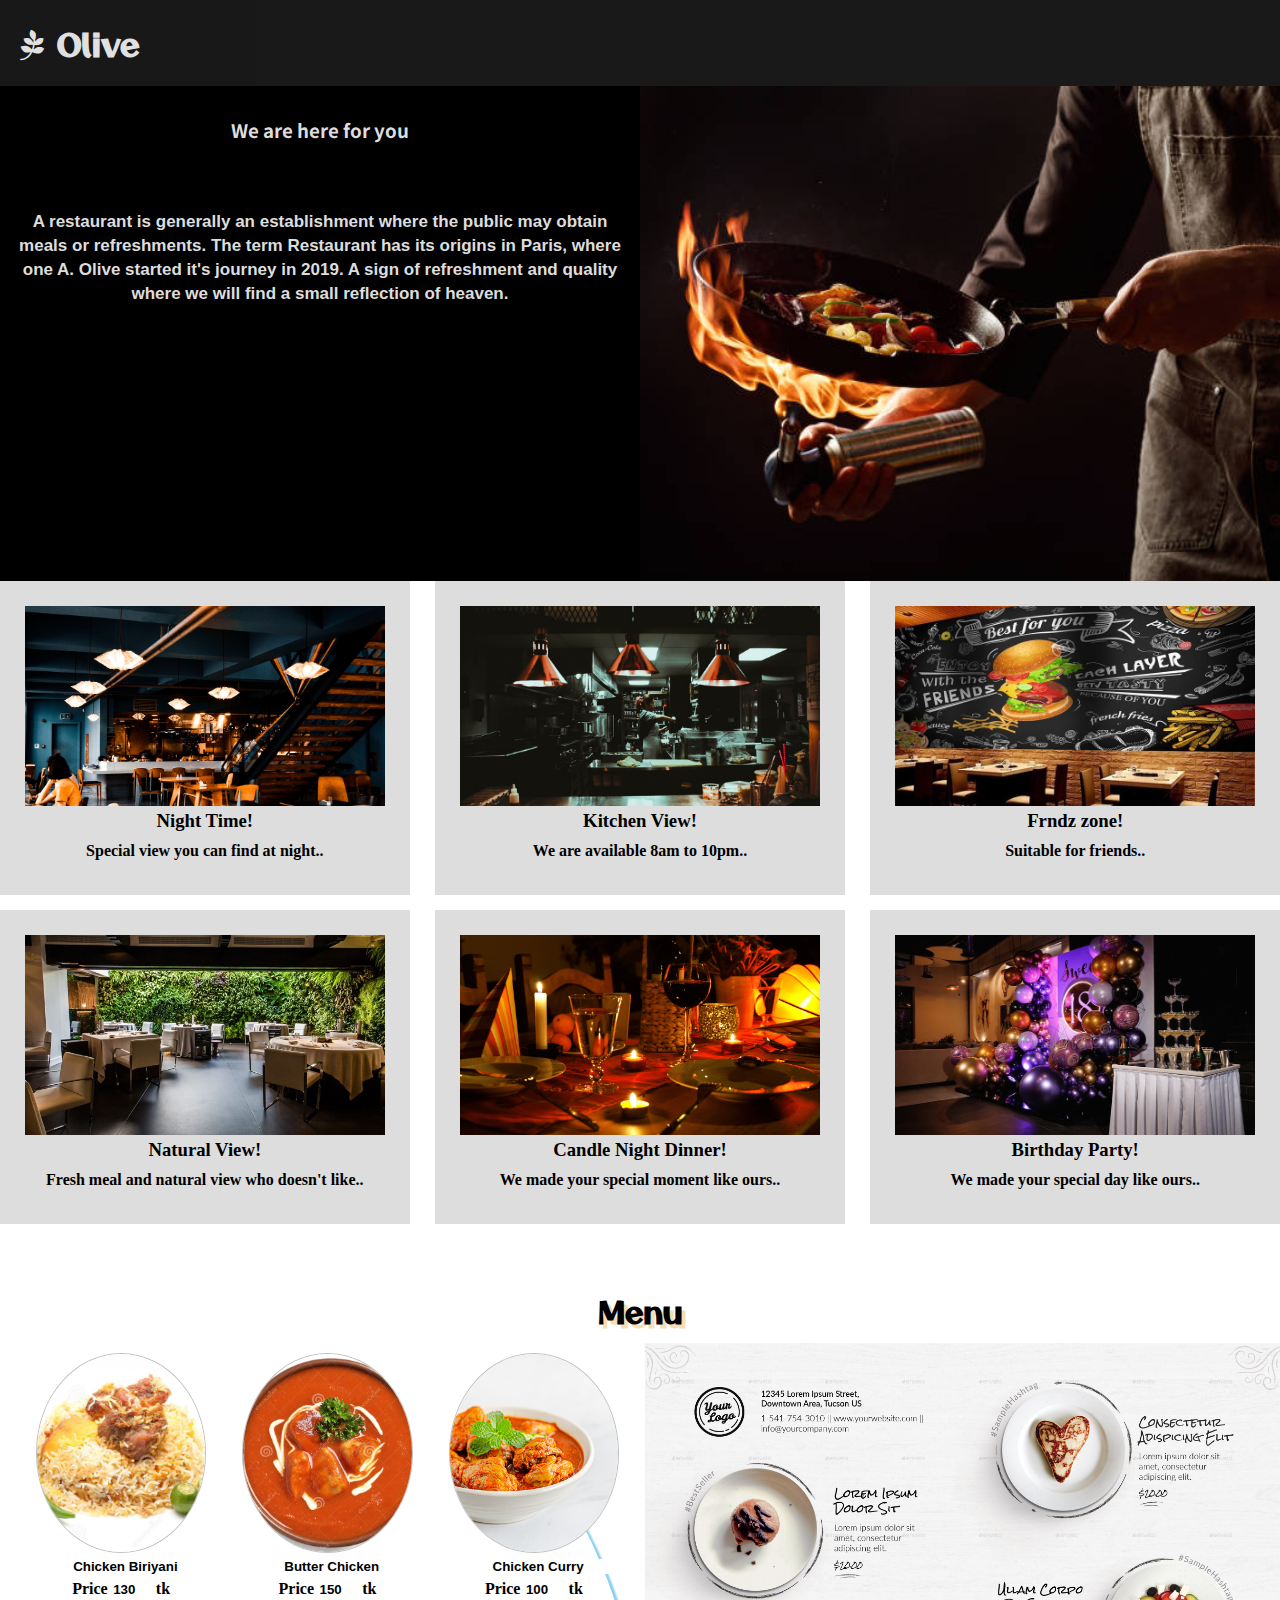
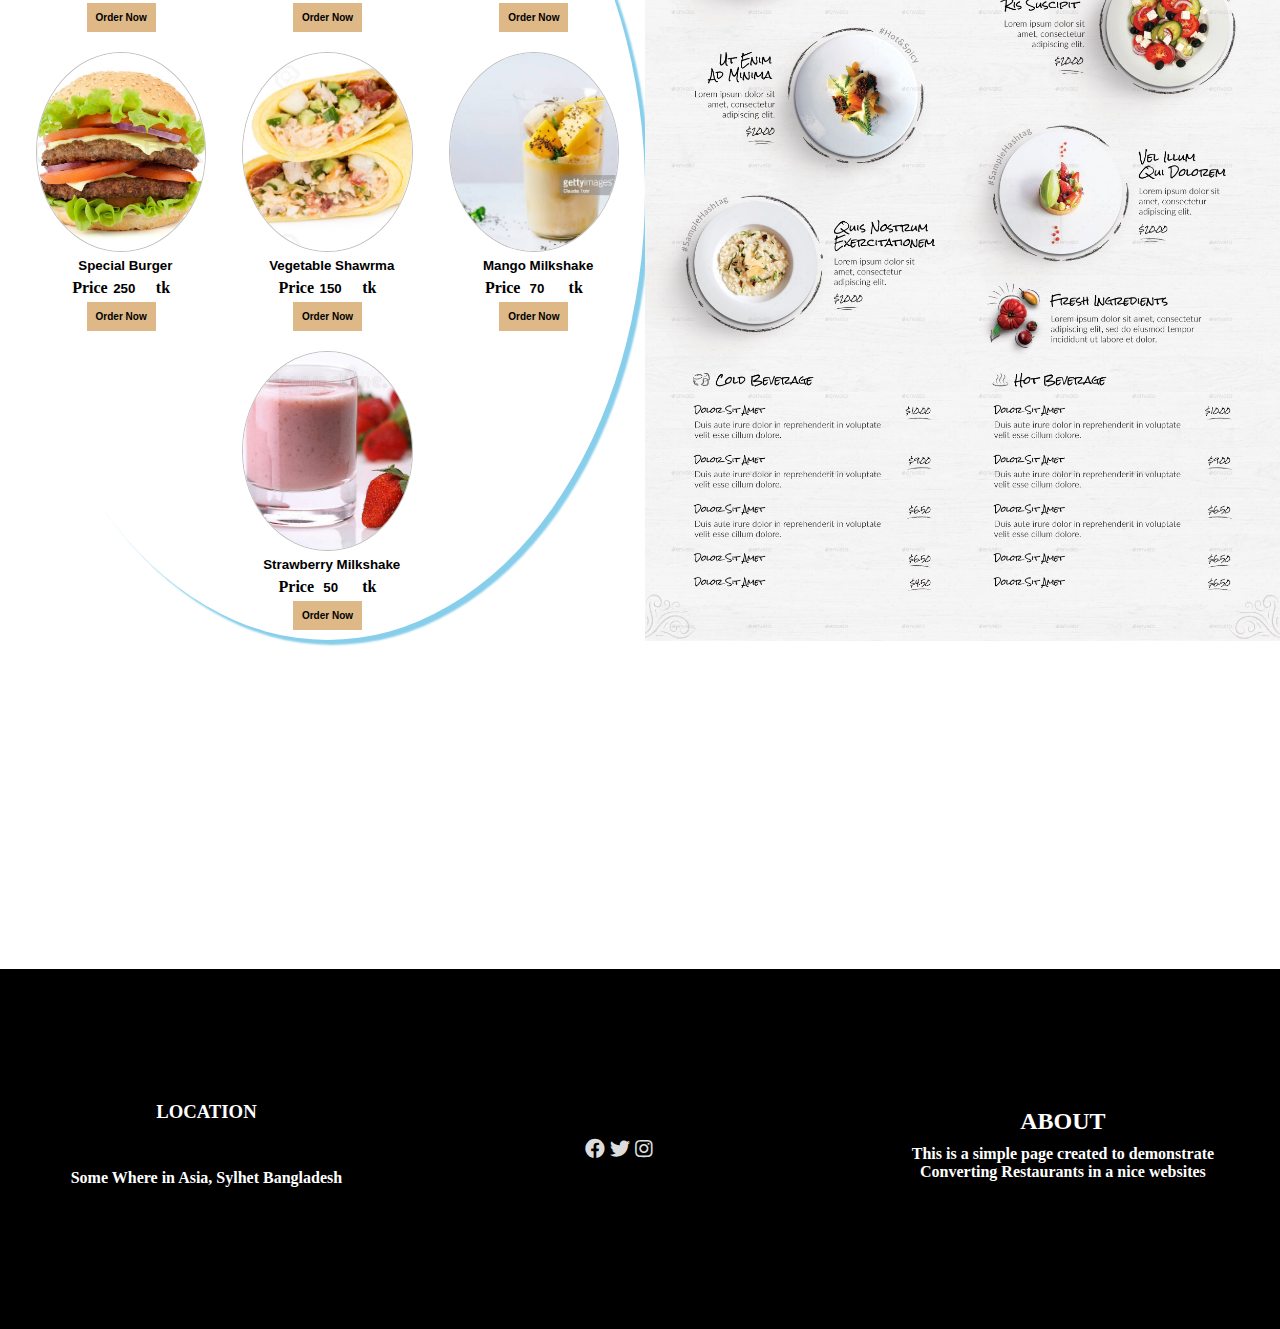
<file: index.html>
<!DOCTYPE html>
<html lang="en">
<head>
    <meta charset="UTF-8">
    <meta http-equiv="X-UA-Compatible" content="IE=edge">
    <meta name="viewport" content="width=device-width, initial-scale=1.0">
   
    <link rel="stylesheet" href="https://cdnjs.cloudflare.com/ajax/libs/font-awesome/5.15.3/css/all.min.css" referrerpolicy="no-referrer" />
    <link rel="preconnect" href="https://fonts.googleapis.com">
    <link rel="preconnect" href="https://fonts.gstatic.com" crossorigin>
    <link href="https://fonts.googleapis.com/css2?family=Otomanopee+One&display=swap" rel="stylesheet">
   
    <link rel="stylesheet" href="css/style.css">
    <link rel="stylesheet" href="css/mobile.css">

    <script src="js/data.js" defer></script>
    <script src="js/app.js" defer></script>
    <title>Olive</title>
</head>
<body>
    <header>
        <h1><a href="index.html"><i class="fab fa-pagelines"></i> Olive</a></h1>
    </header>
    <div class="container">
        <div class="main_box">
            <h3>We are here for you</h3>
            <h1><span class="text-color">OLIVE</span></h1>
            <p>A restaurant is generally an establishment where the public may obtain meals or refreshments. The term Restaurant has its origins in Paris, where one A. Olive started it's journey in 2019. A sign of refreshment and quality where we will find a small reflection of heaven.
            </p>
        </div>
       <div class="second_box">
           <img src="/image/photo1.jpg" alt="front-view">
       </div>
    </div>
    <section class="showcase">
        <div class="box">
            <img src="image/restaurant1.jpg" alt="restaurant1">
            <h3>Night Time!</h3>
            <p>Special view you can find at night..</p>
        </div>
        <div class="box">
            <img src="image/restaurant2.jpg" alt="restaurant2">
            <h3>Kitchen View!</h3>
            <p>We are available 8am to 10pm..</p>
        </div>
        <div class="box">
            <img src="image/restaurant3.jpg" alt="restaurant3">
            <h3>Frndz zone!</h3>
            <p>Suitable for friends..</p>
        </div>
        <div class="box">
            <img src="image/restaurant4.jpg" alt="restaurant4">
            <h3>Natural View!</h3>
            <p>Fresh meal and natural view who doesn't like..</p>
        </div>
        <div class="box">
            <img src="image/restaurant5.jpg" alt="restaurant5">
            <h3>Candle Night Dinner!</h3>
            <p>We made your special moment like ours..</p>
        </div>
        <div class="box">
            <img src="image/restaurant6.jpg" alt="restaurant6">
            <h3>Birthday Party!</h3>
            <p>We made your special day like ours..</p>
        </div>   
    </section>
    <section class="menu">
        <div id="logo">
            <h1>Menu</h1>
        </div>
    <div class="food_section">    
    <div class="main_menu">
        <div class="food fo1">
            <img src="/image/biriyani.jpg" alt="biriyani">
            <input id="dish_name1" value="Chicken Biriyani"/>
            <form action="order.html">
                <p>Price <input type="number" value=130 id="price1" class="price"/> tk </p>
                
                <input type="submit" value="Order Now" id="b1" class="btn">
            </form>
        </div>
        <div class="food fo2">
            <img src="/image/butter chicken.jpg" alt="butter chicken">
            <input id="dish_name2" value="Butter Chicken"/>
            <form action="order.html">
                <p>Price <input type="number" value=150 id="price2" class="price"/> tk </p>
                <input type="submit" value="Order Now" id="b2" class="btn">
            </form>
        </div>
        <div class="food fo3">
            <img src="/image/chicken curry.jpg" alt="curry">
            <input id="dish_name3" value="Chicken Curry"/>
            <form action="order.html">
                <p>Price  <input type="number" value=100 id="price3" class="price"/> tk </p>
               
                <input type="submit" value="Order Now" id="b3" class="btn">
            </form>
            
        </div>
        <div class="food fo4">
            <img src="/image/burger.jpg" alt="burger">
            <input id="dish_name4" value="Special Burger"/>
            <form action="order.html">
                <p>Price <input type="number" value=250 id="price4" class="price"/> tk </p>
                
                <input type="submit" value="Order Now" id="b4" class="btn">
            </form>
        </div>
        <div class="food fo5">
            <img src="/image/shawrma.jpg" alt="shawrma">
            <input id="dish_name5" value="Vegetable Shawrma"/>
            <form action="order.html">
                <p>Price <input type="number" value=150 id="price5" class="price"/> tk </p>
                
                <input type="submit" value="Order Now" id="b5" class="btn">
            </form>
        </div>
        <div class="food fo6">
            <img src="/image/mango.jpg" alt="mango shake">
            
            <input id="dish_name6" value="Mango Milkshake"/>
            <form action="order.html">
                <p> Price <input type="number" value=70 id="price6" class="price"/> tk </p>
                
                <input type="submit" value="Order Now" id="b6" class="btn">
            </form>
        </div>
        <div class="food fo7">
            <img src="/image/strawberry.jpg" alt="milkshake">
            <input id="dish_name7" value="Strawberry Milkshake"/>
            <form action="order.html">
                <p>Price <input type="number" value=50 id="price7" class="price"/> tk </p>
                <input type="submit" value="Order Now" id="b7" class="btn">
            </form>
        </div>
    </div> 
    <div class="menu2"> 
        <img src="/image/menu.jpg" alt="menu">
    </div>   
    </div>    
    </section>
    <footer>
        <div class="location">
            <h3>LOCATION</h3>
            <br><br>
            <p>Some Where in Asia, Sylhet Bangladesh</p>
        </div>
        <div class="icons">
            <a href="#"><i class="fab fa-facebook icon"></i></a>
            <a href="#"><i class="fab fa-twitter icon"></i></a>
            <a href="#"><i class="fab fa-instagram icon"></i></a>
        </div>
        <div class="about">
            <h2>ABOUT</h2>
            <p>This is a simple page created to demonstrate Converting Restaurants in a nice websites</p>
        </div>
        
    </footer>
</body>
</html>
</file>
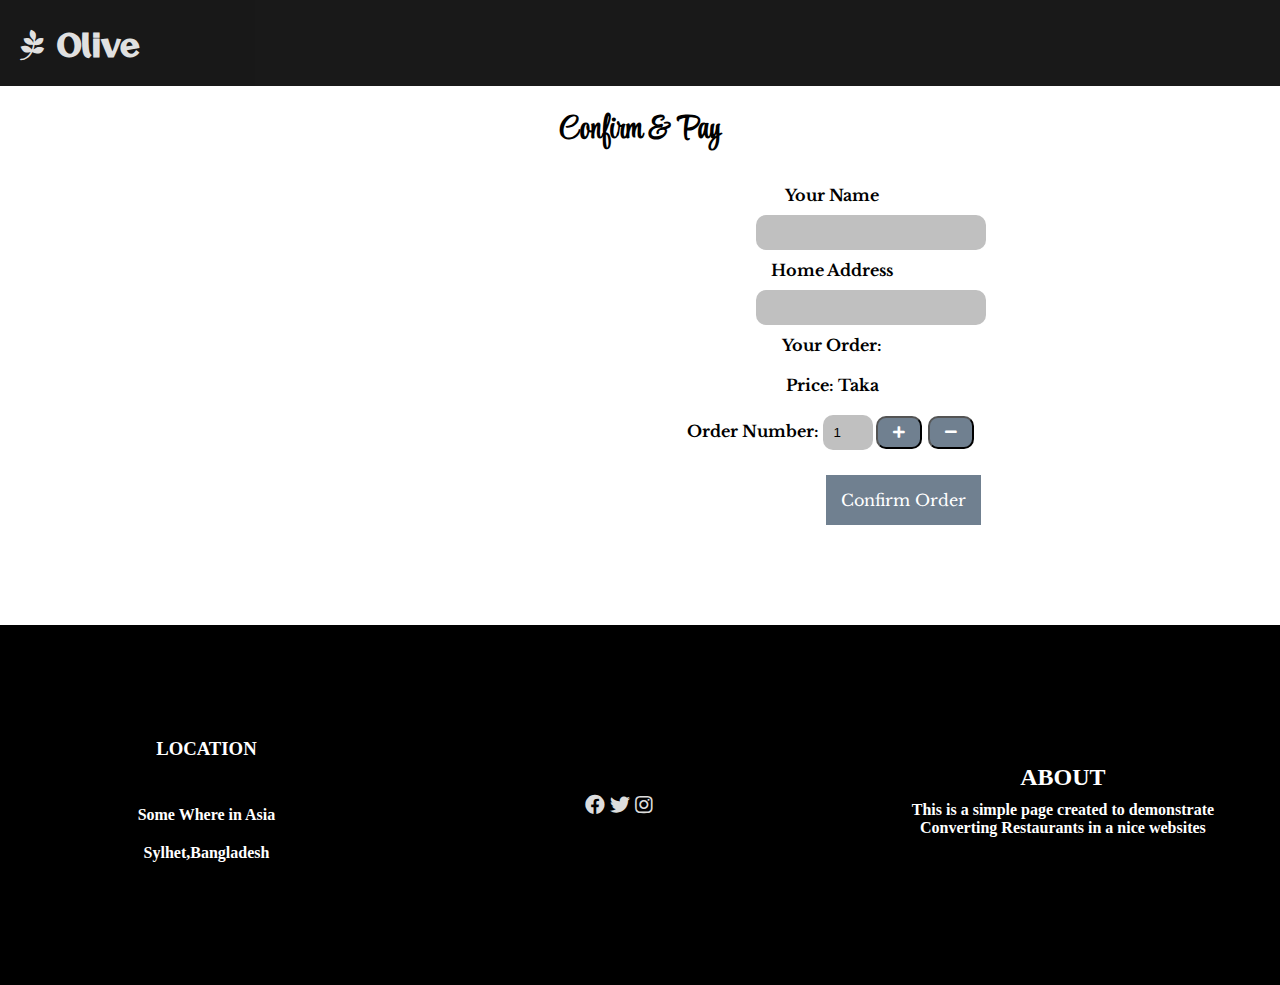
<file: order.html>
<!DOCTYPE html>
<html lang="en">
<head>
    <meta charset="UTF-8">
    <meta http-equiv="X-UA-Compatible" content="IE=edge">
    <meta name="viewport" content="width=device-width, initial-scale=1.0">
   
    <link rel="stylesheet" href="https://cdnjs.cloudflare.com/ajax/libs/font-awesome/5.15.3/css/all.min.css" referrerpolicy="no-referrer" />
    <link rel="preconnect" href="https://fonts.googleapis.com">
    <link rel="preconnect" href="https://fonts.gstatic.com" crossorigin>
    <link href="https://fonts.googleapis.com/css2?family=Otomanopee+One&display=swap" rel="stylesheet">
 
    <link rel="stylesheet" href="css/style.css">
    <link rel="stylesheet" href="css/mobile.css">

    <script src="js/app.js" defer></script>
    <title>Olive</title>
</head>
<body>
    <header>
        <h1><a href="index.html"><i class="fab fa-pagelines"></i> Olive</a></h1>
    </header>
    <h1 class="header1">Confirm & Pay</h1>
   <section class="description">
       <div id="images" class="images"></div>
       <div class="order-section">
            <label for="name">Your Name </label>
                <input type="text" id="name" required>
            <label for="address">Home Address</label>
                <input type="text" id="address" required>
            <h4>Your Order: <span id="order_name"></span></h4>
                <p>Price: <span id="_price"></span> Taka </p>
            <p id="increase_value">Order Number: <input value=1 id="person" type="number"></p>

            <a href="#" id="confirm_button">Confirm Order</a>        
       </div>
   </section>
    <footer>
        <div class="location">
            <h3>LOCATION</h3>
            <br><br>
            <p>Some Where in Asia</p>
            <p>Sylhet,Bangladesh</p>
        </div>
        <div class="icons">
            <a href="#"><i class="fab fa-facebook icon"></i></a>
            <a href="#"><i class="fab fa-twitter icon"></i></a>
            <a href="#"><i class="fab fa-instagram icon"></i></a>
        </div>
        <div class="about">
            <h2>ABOUT</h2>
            <p>This is a simple page created to demonstrate Converting Restaurants in a nice websites</p>
        </div>
        
    </footer>
</body>
</html>
</file>
<file: css/style.css>
@import url('https://fonts.googleapis.com/css2?family=Noto+Sans+JP:wght@300&display=swap');
@import url('https://fonts.googleapis.com/css2?family=Style+Script&display=swap');
@import url('https://fonts.googleapis.com/css2?family=Libre+Baskerville:ital@1&family=Slabo+27px&family=Style+Script&display=swap');




*{
    margin: 0;
    padding: 0;
    box-sizing: border-box;
}
a{
    text-decoration: none;
    color: #ddd;
}
header{
    font-family: 'Otomanopee One', sans-serif;
    background: black;
    display: flex;
    justify-content: space-between;
    align-items: center;
    flex-wrap: wrap;
    opacity: 0.9;
    
}
header > h1{
    padding: 10px;
    margin: 10px;
    
}



/*container*/
.container{
    width: 100%;
    height: 55vh;
    display: flex;
    flex-direction: row;
    /* text-align: center; */
    position: relative;
}
.container .main_box{
    width: 50%;
    height: 100%;
    text-align: center;
    background: black;

}
.container .second_box{
    width: 50%;
}
.container .second_box img{
    width: 100%;
    height: 100%;
    object-fit: cover;
}

.container *{
    z-index: 1;
}
.container h3{
    padding: 20px;
    margin-top: 10px;
    font-family: 'Noto Sans JP', sans-serif;
    color: #ddd;
    
}
.container p{
    /* padding: 30px 230px; */
    justify-content: center;
    font-size: 17px;
    font-family: Arial, Helvetica, sans-serif;
    line-height: 1.5rem;
    font-weight: bold;
    color:#ddd;
}
/*showcase*/
.showcase{
    display: flex;
    align-items: center;
    justify-content:space-between;
    flex-wrap: wrap;
    width: 100%;
    
}
.showcase .box{
    width: 32%;
    padding: 25px;
    margin-bottom: 15px;
    text-align: center;
    background: #ddd;
    transition: all 2s ease-in-out;
}
.showcase .box:hover{
    transform:scale(1.5);
    background-color: #333;
    color: #fff;
    z-index: 1;
}

.showcase .box > img{
    width: 100%;
    height: 200px;
    object-fit: cover;
}

/*menu*/
.menu{
    width: 100%;
    height: 120vh;
    margin-bottom: 200px;
}
.menu h1{
    font-family: 'Otomanopee One', sans-serif;
    font-size: 30px;
    text-align: center;
    margin: 50px 0 10px 0;
    text-shadow: 4px 4px  wheat;
}
.food_section{
    display: flex;
}

.main_menu{
    display: flex;
    flex-wrap: wrap;
    justify-content: space-evenly;
    align-content: center;
    width: 50%;
    height: 100%;
    border-radius: 50%;
    margin-left: 10px;
    box-shadow: 5px 5px 2px skyblue;
}
.main_menu .food{
    width: 30%;
    height: 100%;
    text-align: center;
    border-radius: 50%;
    padding: 10px;
}
.main_menu .food input{
    border: none;
    text-align: center;
    font-weight: bold;
}
.main_menu .food .price{
    display: inline;
    outline: none;
    width: 25%;
}
.main_menu .food p{
    padding: 5px;
}
.main_menu .food img{
    width: 100%;
    height: 200px;
    object-fit: cover;
    border-radius: 50%;
    border: 1px solid silver;
}

.menu2{
    line-height: 1.5rem;
    width: 50%;
    height: 100%;

}
.menu2 > img{
    width: 100%;
    height: 100%;
    object-fit: cover;
}

.btn{
    padding: 9px;
    font-size: 10px;
    background: burlywood;
    cursor: pointer;
}
.btn:hover{
    background: #333;
    font-size: 15px;
}


/*order section (order.html)*/
.header1{
    text-align: center;
    padding: 20px;
    font-family: 'Style Script', cursive;
}
h4, p{
    text-align: center;
    padding: 10px;
    font-weight: bold;
}
.description{
    display: flex;
    flex-direction: wrap;
    justify-content: center;
    width: 100%;
    height: 50vh;
    font-family: 'Libre Baskerville', serif;

}
.description .images{
    width: 30%;
    height: 100%;
}
.description .images img{
    width: 100%;
    height: 100%;
    padding: 20px;
    object-fit: cover;
}
.description .order-section{
    width: 40%;
    height: 100%;
}
label{
    display: block;
    text-align: center;
    padding: 10px;
    font-weight: bold;
}
#name, #address{
    text-align: center;
    padding: 10px;
    margin-left: 180px;
    width: 45%;
    border: none;
    background: silver;
    border-radius: 10px;
}

#person{
    width: 10%;
    padding: 10px;
    border: none;
    background: silver;
    border-radius: 10px;
    margin-bottom: 30px;
}

#person:focus, #name:focus, #address:focus{
    outline: none;
    box-shadow: 2px 2px 3px #333;
}

#increase_value .plus_btn,
#increase_value .minus_btn{
    padding: 7px 15px;
    background:slategray;
    color: #fff;
    cursor: pointer;
    margin: 0 3px 0 3px;
    border-radius: 10px;
}

#confirm_button{
    background: slategray;
    color: #fff;
    padding: 15px;
    margin-left: 250px;
}

/*footer*/
footer{
    width: 100%;
    height: 40vh;
    background-color: rgb(0, 0, 0);
    color: #fff;
    display: flex;
    align-items: center;
    justify-content: center;
}

footer .location{
    width: 50%;
    text-align: center;
}
footer .icons{
    margin-right: 20px;
    font-size: 20px;
    cursor: pointer;
    width: 50%;
    text-align: center;

}
footer .about{
    width: 50%;
    padding: 30px;
    text-align: center;
}
</file>
<file: css/mobile.css>
@media(max-width: 1024px){
    header{
       justify-content: center;
       align-items: center;
       padding: 20px;
    }
    .container{
        flex-direction: column-reverse;
        margin: 80px 0 10px 0 ;
        
    }
    .container .main_box p{
        padding: 20px;
        margin-bottom: 10px;
    }

    .container .main_box,
    .container .second_box{
        width: 100%;
        height: 100%;

    }
    .showcase{
        justify-content: space-between;
    }
    .showcase .box{
        width: 50%;
        height: 100%;
        transform: scale(0.9);
    }

    .food_section{
        flex-direction: column;
    }
    .main_menu{
        box-shadow: none;
        border-radius: 0;
        width: 100%;

    }
    .main_menu .food{
        border-radius: 0;
        width: 40%;
    }
    .main_menu .food img{
        border-radius: 0;
        object-fit: cover;
        border: none;
    }
    .main_menu .food.fo7{
        width: 50%;
        text-align: center;
    }
    .food.fo1,
    .food.fo2,
    .food.fo3,
    .food.fo4,
    .food.fo5,
    .food.fo6{
        text-align: center;
    }
    
    
    .menu2{
        width: 100%;
        height: 100%;
    }  
    
    .description{
        flex-direction: column;
        justify-content: center;
    }
    .description .images{
        width: 100%;
    }
    .description .order-section{
        width: 100%;
    }
    .description #address,
    .description #name{
        margin: auto;
        display: block;
    }
    .description #confirm_button{
        margin: auto;
        display: block;
        text-align: center;
        width: 50%;
    }
    
    footer{
        margin-top: 1000px;
        flex-wrap: wrap;
        height: 100%;
    }
    footer .location{
        margin: 10px 0 0 0;
    }
}
</file>
